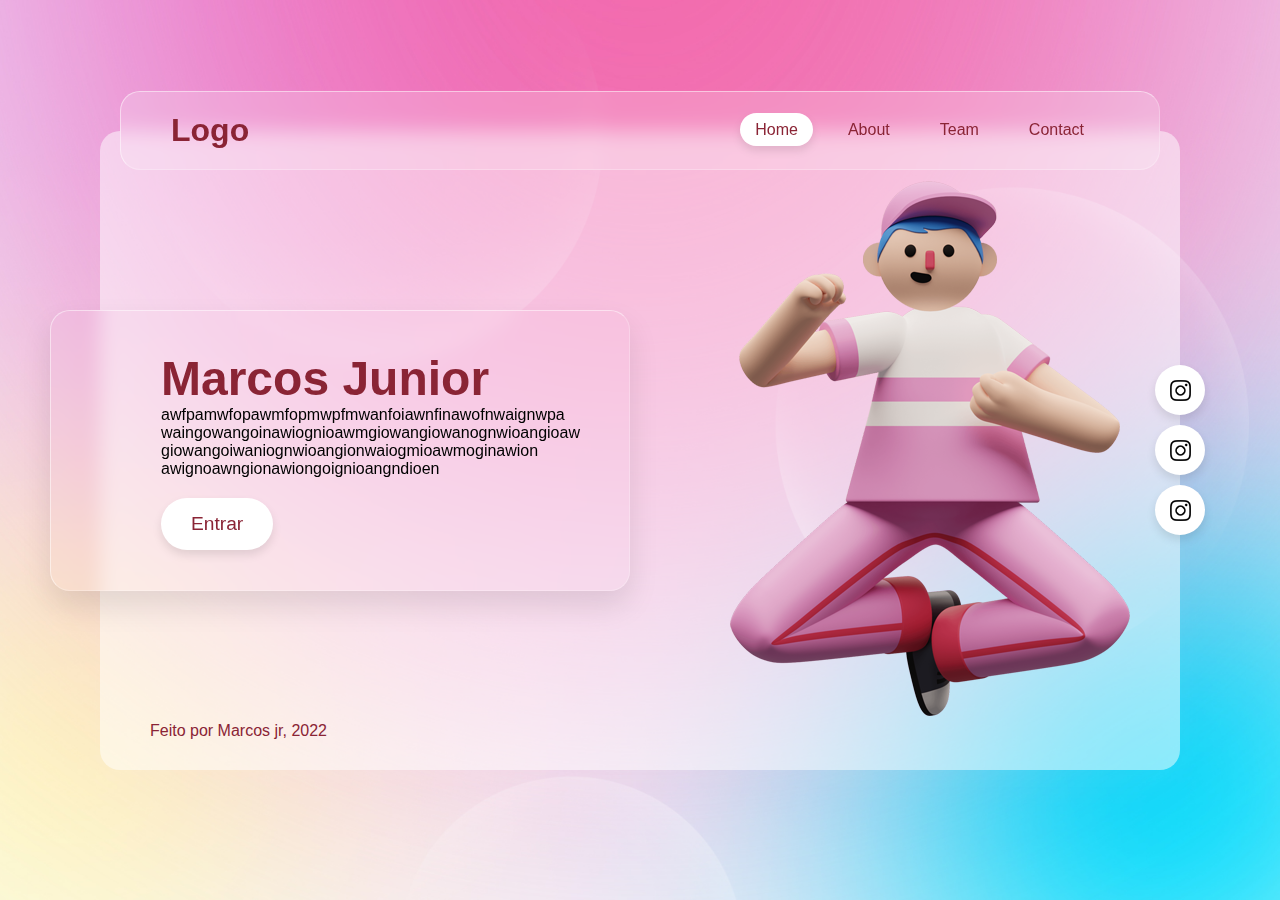
<file: index.html>
<!DOCTYPE html>
<html>
<head>
	<meta charset="utf-8">
	<meta name="viewport" content="width=device-width, initial-scale=1.0">
	<title>Blog Junior</title>
	<link rel="stylesheet" type="text/css" href="style.css">
</head>
<body>

    <section>
    	<div class="container">
    		<header>
    		<a href="#" class="logo">Logo</a>
    		<ul>
    			<li><a href="#" class="active">Home</a></li>
    			<li><a href="posts.html">About</a></li>
    			<li><a href="#">Team</a></li>
    			<li><a href="#">Contact</a></li>
    		</ul>
    	</header>
    	<div class="content">
    		<h2>Marcos Junior</h2>
    		<p>awfpamwfopawmfopmwpfmwanfoiawnfinawofnwaignwpa
    		 waingowangoinawiognioawmgiowangiowanognwioangioaw
    	     giowangoiwaniognwioangionwaiogmioawmoginawion
             awignoawngionawiongoignioangndioen</p>
         <a href="#">Entrar</a>

    	</div>
    	<div class="./img/imgBx">
    		<img src="./img/character.png">
    	</div>
    	<ul class="sci">
    		<li><a href="#"><img src="./img/instagram.png"></a></li>
    		<li><a href="#"><img src="./img/instagram.png"></a></li>
    		<li><a href="#"><img src="./img/instagram.png"></a></li>
    	</ul>
    	<p class="copyrightText">Feito por Marcos jr, 2022</p>
    	</div>
    </section>


</body>
</html>
</file>
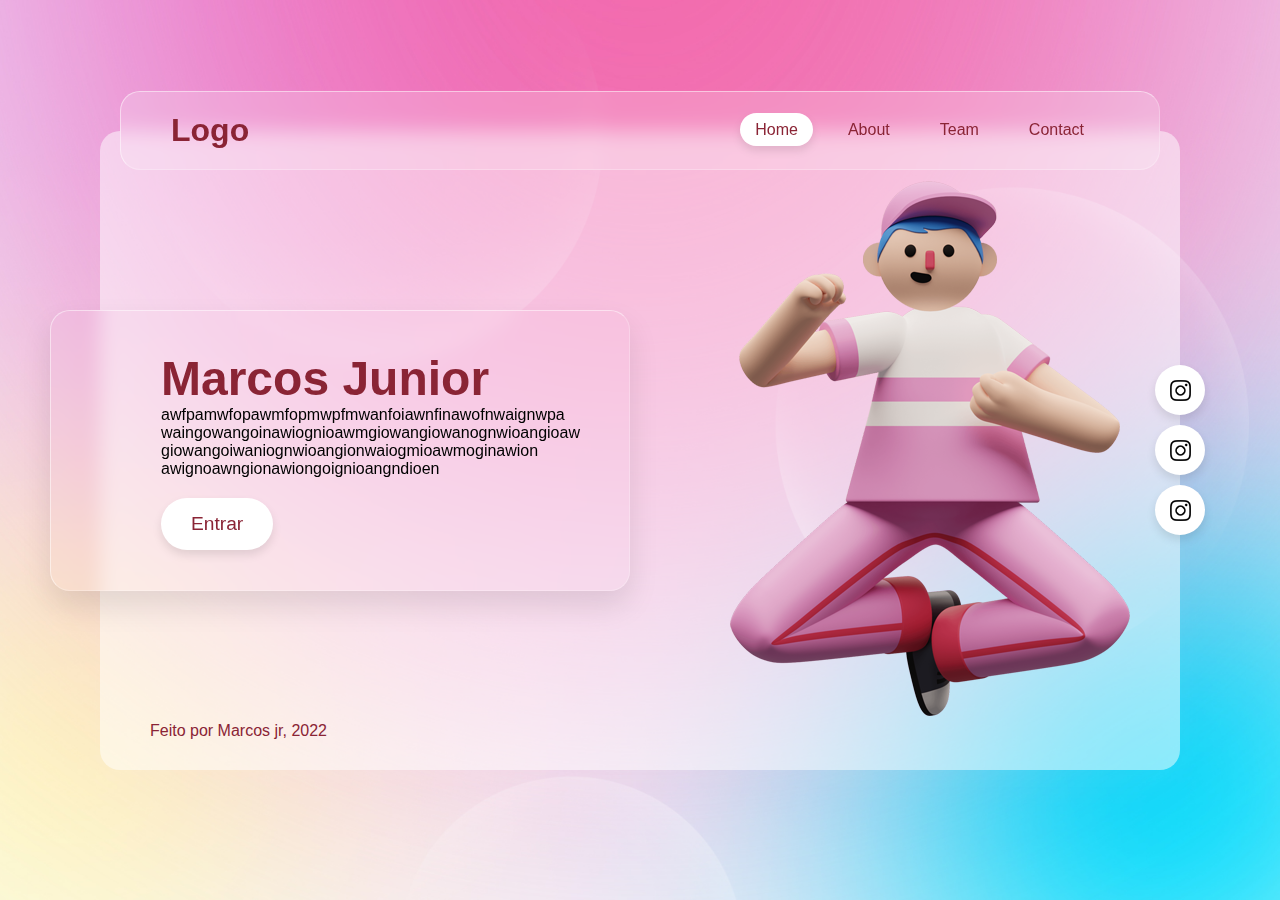
<file: blog/index.html>
<!DOCTYPE html>
<html>
<head>
	<meta charset="utf-8">
	<meta name="viewport" content="width=device-width, initial-scale=1.0">
	<title>Blog Junior</title>
	<link rel="stylesheet" type="text/css" href="style.css">
</head>
<body>

    <section>
    	<div class="container">
    		<header>
    		<a href="#" class="logo">Logo</a>
    		<ul>
    			<li><a href="#" class="active">Home</a></li>
    			<li><a href="#">About</a></li>
    			<li><a href="#">Team</a></li>
    			<li><a href="#">Contact</a></li>
    		</ul>
    	</header>
    	<div class="content">
    		<h2>Marcos Junior</h2>
    		<p>awfpamwfopawmfopmwpfmwanfoiawnfinawofnwaignwpa
    		waingowangoinawiognioawmgiowangiowanognwioangioaw
    	giowangoiwaniognwioangionwaiogmioawmoginawion
    awignoawngionawiongoignioangndioen
</p>
         <a href="#">Entrar</a>

    	</div>
    	<div class="imgBx">
    		<img src="character.png">
    	</div>
    	<ul class="sci">
    		<li><a href="#"><img src="instagram.png"></a></li>
    		<li><a href="#"><img src="instagram.png"></a></li>
    		<li><a href="#"><img src="instagram.png"></a></li>
    	</ul>
    	<p class="copyrightText">Feito por Marcos jr, 2022</p>
    	</div>
    </section>


</body>
</html>
</file>
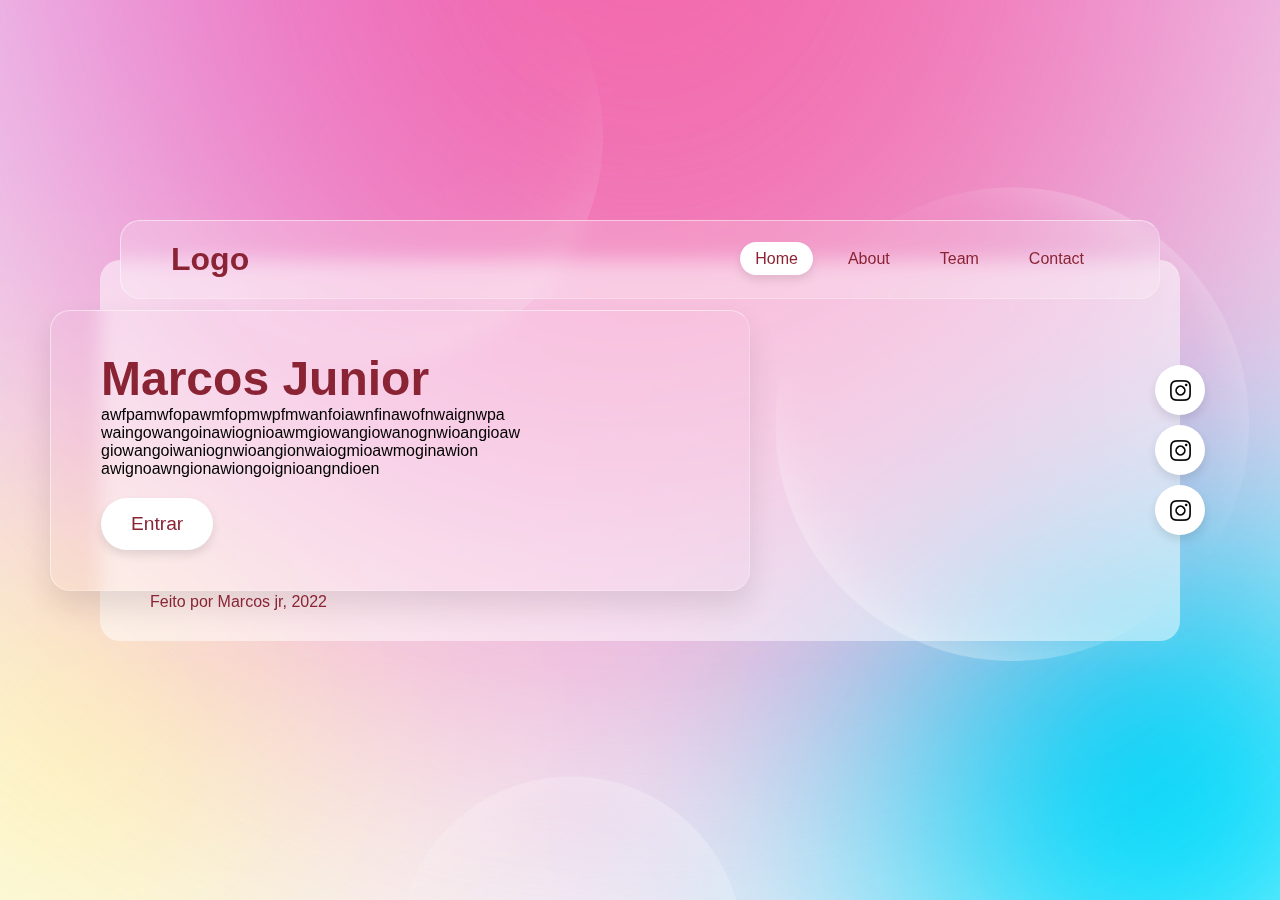
<file: posts.html>
<!DOCTYPE html>
<html>
<head>
	<meta charset="utf-8">
	<meta name="viewport" content="width=device-width, initial-scale=1.0">
	<title>Blog Junior</title>
	<link rel="stylesheet" type="text/css" href="styleblog.css">
</head>
<body>

    <section>
    	<div class="container">
    		<header>
    		<a href="#" class="logo">Logo</a>
    		<ul>
    			<li><a href="#" class="active">Home</a></li>
    			<li><a href="#">About</a></li>
    			<li><a href="#">Team</a></li>
    			<li><a href="#">Contact</a></li>
    		</ul>
    	</header>
    	<div class="content">
    		<h2>Marcos Junior</h2>
    		<p>awfpamwfopawmfopmwpfmwanfoiawnfinawofnwaignwpa
    		waingowangoinawiognioawmgiowangiowanognwioangioaw
    	    giowangoiwaniognwioangionwaiogmioawmoginawion
            awignoawngionawiongoignioangndioen
            </p>
         <a href="#">Entrar</a>

    	</div>
    	<ul class="sci">
    		<li><a href="#"><img src="./img/instagram.png"></a></li>
    		<li><a href="#"><img src="./img/instagram.png"></a></li>
    		<li><a href="#"><img src="./img/instagram.png"></a></li>
    	</ul>
    	<p class="copyrightText">Feito por Marcos jr, 2022</p>
    	</div>
    </section>


</body>
</html>
</file>
<file: style.css>
*
{
   margin: 0;
   padding: 0;
   box-sizing: border-box;
   font-family: 'Poppins', sans-serif;
}

section
{
	display: flex;
	justify-content: center;
	align-items: center;
	min-height: 100vh;
	background: url(bg2.jpg);
	background-size: cover;
	background-position: center;
	background-attachment: fixed;
	padding: 50px;
}

.container 
{
	position: relative;
	width: calc(100% - 100px);
	min-height: calc(100vh - 280px);
	min-height: 300px;
	background: rgba(255,255,255,0.5);
	box-shadow: 0 15px 35px rgba(255,255,255,0.05);
    border-radius: 20px;
    display: flex;
    justify-content: space-between;
    align-items: center;
    padding: 50px;
}

header
{
	position: absolute;
	top: -40px;
	right: 20px;
	left: 20px;
	padding: 20px 50px;
	display: flex;
	justify-content: space-between;
	align-items: center;
	background: rgba(255,255,255,0.2);
	box-shadow: 0 15px 35 rgba(0,0,0,0.05);
	border-radius: 20px;
	backdrop-filter: blur(10px);
	border: 1px solid rgba(255,255,255,0.25);
	border-top: 1px solid rgba(255,255,255,0.5);
	border-left: 1px solid rgba(255,255,255,0.5);

}

header .logo
{
	color: #8a2435;
	font-weight: 700;
	text-decoration: none;
	font-size: 2em;
}

header ul
{
	display: flex;
}

header ul li 
{
	list-style: none;
	margin: 0 10px;
}

header ul li a
{
	text-decoration: none;
	font-weight: 500;
	color: #8a2435;
	padding: 8px 15px;
	border-radius: 25px;
}

header ul li a:hover,
header ul li a.active
{
    background: #fff;
    box-shadow: 0 5px 10px rgba(0,0,0,0.1);
}

.content
{
	transform: translateX(-100px);
	max-width: 700px;
	box-shadow: 0 15px 30px rgba(0,0,0,0.1);
	border-radius: 20px;
	backdrop-filter: blur(10px);
	border: 1px solid rgba(255,255,255,0.25);
	border-top: 1px solid rgba(255,255,255,0.5);
	border-left: 1px solid rgba(255,255,255,0.5);
	padding: 40px;
	padding-left: 110px;
}

.content h2
{
	font-size: 3em;
	color: #8a2435;
}

.content a
{
	display: inline-block;
	padding: 15px 30px;
	background: #fff;
	color: #8a2435;
	margin-top: 20px;
	border-radius: 30px;
	font-size: 1.2em;
	font-weight: 500;
	text-decoration: none;
	box-shadow: 0 5px 10px rgba(0,0,0,0.1);
}


.imgBx img
{
	max-width: 400px;
	animation: animate 5s linear infinite;
}

@keyframes animate
{
	0%, 100%
	{
		transform: translateY(50px);
	}
	50%
	{
		transform: translateY(100px);
	}
}

.sci 
{
	position: absolute;
	right: -25px;
	display: flex;
	justify-content: center;
	align-items: center;
	flex-direction: column;
}

.sci li
{
	list-style: none;
}

.sci li a
{
	text-decoration: none;
	width: 50px;
	height: 50px;
	background: #fff;
	display: flex;
	justify-content: center;
	align-items: center;
	border-radius: 50%;
	margin: 5px 0;
	box-shadow: 0 5px 10px rgba(0,0,0,0.1);
}

.sci li a img 
{
	transform: scale(0.6);
	transition: 0.5s;
}

.sci li:hover a img
{
	transform: scale(0.6) rotate(360deg);
}

.copyrightText
{
	position: absolute;
	bottom: 30px;
	left: 50px;
	color: #8a2435;
}

@media (max-width: 1200px)
{
	.container
	{
		position: relative;
		width: calc(100% - 20px);
	}
}

@media(max-width: 992px)
{
	section
	{
		padding: 50px 10px 10px;
	}

	.container
	{
		flex-direction: column;
		height: auto;
		padding: 20px;
	}
 	.container .content
	{
		transform: translateX(0px);
		max-width: 100%;
		padding: 30px;
		margin-top: 40px;
	}

	header
	{
		position: relative;
		flex-direction: column;
		width: 100%;
		top: -60px;
		padding: 20px;
	}
	header ul
	{
		margin-top: 10px;
		flex-wrap: wrap;
		justify-content: center;
	}

	header ul li
	{
		margin: 2px;
	}

	header ul li a
	{
		display: inline-block;
	}
	.imgBx
	{
		margin-bottom: 50px;
	}
	.content a
	{
		font-size: 1em;
		padding: 10px 20px;
	}

   @keyframes animate
    {
	0%, 100%
	{
		transform: translateY(-20px);
	}
	50%
	{
		transform: translateY(20px);
	}
   }
	.sci
	{
		position: relative;
		flex-direction: row;
		left: 0;
	}
	.sci li a
	{
		margin: 0 10px;
	}
	.copyrightText
	{
		position: relative;
		bottom: initial;
		left: inherit;
		width: 100%;
		color: #8a2435;
		text-align: center;
		margin-top: 20px;
	}
}
@media (max-width : 600px)
{
	.content h2
	{
		font-size:  1.5em;
		color: #8a2435;
	}
	.content p
    {
		font-size: 1em;
		color: #8a2435;
	}
	.imgBx 
	{
		max-width: 300px;
	}
}
</file>
<file: blog/style.css>
*
{
   margin: 0;
   padding: 0;
   box-sizing: border-box;
   font-family: 'Poppins', sans-serif;
}

section
{
	display: flex;
	justify-content: center;
	align-items: center;
	min-height: 100vh;
	background: url(bg2.jpg);
	background-size: cover;
	background-position: center;
	background-attachment: fixed;
	padding: 50px;
}

.container 
{
	position: relative;
	width: calc(100% - 100px);
	min-height: calc(100vh - 280px);
	min-height: 300px;
	background: rgba(255,255,255,0.5);
	box-shadow: 0 15px 35px rgba(255,255,255,0.05);
    border-radius: 20px;
    display: flex;
    justify-content: space-between;
    align-items: center;
    padding: 50px;
}

header
{
	position: absolute;
	top: -40px;
	right: 20px;
	left: 20px;
	padding: 20px 50px;
	display: flex;
	justify-content: space-between;
	align-items: center;
	background: rgba(255,255,255,0.2);
	box-shadow: 0 15px 35 rgba(0,0,0,0.05);
	border-radius: 20px;
	backdrop-filter: blur(10px);
	border: 1px solid rgba(255,255,255,0.25);
	border-top: 1px solid rgba(255,255,255,0.5);
	border-left: 1px solid rgba(255,255,255,0.5);

}

header .logo
{
	color: #8a2435;
	font-weight: 700;
	text-decoration: none;
	font-size: 2em;
}

header ul
{
	display: flex;
}

header ul li 
{
	list-style: none;
	margin: 0 10px;
}

header ul li a
{
	text-decoration: none;
	font-weight: 500;
	color: #8a2435;
	padding: 8px 15px;
	border-radius: 25px;
}

header ul li a:hover,
header ul li a.active
{
    background: #fff;
    box-shadow: 0 5px 10px rgba(0,0,0,0.1);
}

.content
{
	transform: translateX(-100px);
	max-width: 700px;
	box-shadow: 0 15px 30px rgba(0,0,0,0.1);
	border-radius: 20px;
	backdrop-filter: blur(10px);
	border: 1px solid rgba(255,255,255,0.25);
	border-top: 1px solid rgba(255,255,255,0.5);
	border-left: 1px solid rgba(255,255,255,0.5);
	padding: 40px;
	padding-left: 110px;
}

.content h2
{
	font-size: 3em;
	color: #8a2435;
}

.content a
{
	display: inline-block;
	padding: 15px 30px;
	background: #fff;
	color: #8a2435;
	margin-top: 20px;
	border-radius: 30px;
	font-size: 1.2em;
	font-weight: 500;
	text-decoration: none;
	box-shadow: 0 5px 10px rgba(0,0,0,0.1);
}


.imgBx img
{
	max-width: 400px;
	animation: animate 5s linear infinite;
}

@keyframes animate
{
	0%, 100%
	{
		transform: translateY(50px);
	}
	50%
	{
		transform: translateY(100px);
	}
}

.sci 
{
	position: absolute;
	right: -25px;
	display: flex;
	justify-content: center;
	align-items: center;
	flex-direction: column;
}

.sci li
{
	list-style: none;
}

.sci li a
{
	text-decoration: none;
	width: 50px;
	height: 50px;
	background: #fff;
	display: flex;
	justify-content: center;
	align-items: center;
	border-radius: 50%;
	margin: 5px 0;
	box-shadow: 0 5px 10px rgba(0,0,0,0.1);
}

.sci li a img 
{
	transform: scale(0.6);
	transition: 0.5s;
}

.sci li:hover a img
{
	transform: scale(0.6) rotate(360deg);
}

.copyrightText
{
	position: absolute;
	bottom: 30px;
	left: 50px;
	color: #8a2435;
}

@media (max-width: 1200px)
{
	.container
	{
		position: relative;
		width: calc(100% - 20px);
	}
}

@media(max-width: 992px)
{
	section
	{
		padding: 50px 10px 10px;
	}

	.container
	{
		flex-direction: column;
		height: auto;
		padding: 20px;
	}
 	.container .content
	{
		transform: translateX(0px);
		max-width: 100%;
		padding: 30px;
		margin-top: 40px;
	}

	header
	{
		position: relative;
		flex-direction: column;
		width: 100%;
		top: -60px;
		padding: 20px;
	}
	header ul
	{
		margin-top: 10px;
		flex-wrap: wrap;
		justify-content: center;
	}

	header ul li
	{
		margin: 2px;
	}

	header ul li a
	{
		display: inline-block;
	}
	.imgBx
	{
		margin-bottom: 50px;
	}
	.content a
	{
		font-size: 1em;
		padding: 10px 20px;
	}

   @keyframes animate
    {
	0%, 100%
	{
		transform: translateY(-20px);
	}
	50%
	{
		transform: translateY(20px);
	}
   }
	.sci
	{
		position: relative;
		flex-direction: row;
		left: 0;
	}
	.sci li a
	{
		margin: 0 10px;
	}
	.copyrightText
	{
		position: relative;
		bottom: initial;
		left: inherit;
		width: 100%;
		color: #8a2435;
		text-align: center;
		margin-top: 20px;
	}
}
@media (max-width : 600px)
{
	.content h2
	{
		font-size:  1.5em;
		color: #8a2435;
	}
	.content p
	`{
		font-size: 1em;
		color: #8a2435;
	}
	.imgBx 
	{
		max-width: 300px;
	}
}
</file>
<file: styleblog.css>
*
{
   margin: 0;
   padding: 0;
   box-sizing: border-box;
   font-family: 'Poppins', sans-serif;
}

section
{
	display: flex;
	justify-content: center;
	align-items: center;
	min-height: 100vh;
	background: url(bg2.jpg);
	background-size: cover;
	background-position: center;
	background-attachment: fixed;
	padding: 50px;
}

.container 
{
	position: relative;
	width: calc(100% - 100px);
	min-height: calc(100vh - 280px);
	min-height: 300px;
	background: rgba(255,255,255,0.5);
	box-shadow: 0 15px 35px rgba(255,255,255,0.05);
    border-radius: 20px;
    display: flex;
    justify-content: space-between;
    align-items: center;
    padding: 50px;
}

header
{
	position: absolute;
	top: -40px;
	right: 20px;
	left: 20px;
	padding: 20px 50px;
	display: flex;
	justify-content: space-between;
	align-items: center;
	background: rgba(255,255,255,0.2);
	box-shadow: 0 15px 35 rgba(0,0,0,0.05);
	border-radius: 20px;
	backdrop-filter: blur(10px);
	border: 1px solid rgba(255,255,255,0.25);
	border-top: 1px solid rgba(255,255,255,0.5);
	border-left: 1px solid rgba(255,255,255,0.5);

}

header .logo
{
	color: #8a2435;
	font-weight: 700;
	text-decoration: none;
	font-size: 2em;
}

header ul
{
	display: flex;
}

header ul li 
{
	list-style: none;
	margin: 0 10px;
}

header ul li a
{
	text-decoration: none;
	font-weight: 500;
	color: #8a2435;
	padding: 8px 15px;
	border-radius: 25px;
}

header ul li a:hover,
header ul li a.active
{
    background: #fff;
    box-shadow: 0 5px 10px rgba(0,0,0,0.1);
}

.content
{
	transform: translateX(-100px);
	max-width: 700px;
	box-shadow: 0 15px 30px rgba(0,0,0,0.1);
	border-radius: 20px;
	backdrop-filter: blur(10px);
	border: 1px solid rgba(255,255,255,0.25);
	border-top: 1px solid rgba(255,255,255,0.5);
	border-left: 1px solid rgba(255,255,255,0.5);
	padding: 40px;
	padding-left: 50px;
}

.content h2
{
	font-size: 3em;
	color: #8a2435;
}

.content a
{
	display: inline-block;
	padding: 15px 30px;
	background: #fff;
	color: #8a2435;
	margin-top: 20px;
	border-radius: 30px;
	font-size: 1.2em;
	font-weight: 500;
	text-decoration: none;
	box-shadow: 0 5px 10px rgba(0,0,0,0.1);
}


.imgBx img
{
	max-width: 400px;
	animation: animate 5s linear infinite;
}

@keyframes animate
{
	0%, 100%
	{
		transform: translateY(50px);
	}
	50%
	{
		transform: translateY(100px);
	}
}

.sci 
{
	position: absolute;
	right: -25px;
	display: flex;
	justify-content: center;
	align-items: center;
	flex-direction: column;
}

.sci li
{
	list-style: none;
}

.sci li a
{
	text-decoration: none;
	width: 50px;
	height: 50px;
	background: #fff;
	display: flex;
	justify-content: center;
	align-items: center;
	border-radius: 50%;
	margin: 5px 0;
	box-shadow: 0 5px 10px rgba(0,0,0,0.1);
}

.sci li a img 
{
	transform: scale(0.6);
	transition: 0.5s;
}

.sci li:hover a img
{
	transform: scale(0.6) rotate(360deg);
}

.copyrightText
{
	position: absolute;
	bottom: 30px;
	left: 50px;
	color: #8a2435;
}

@media (max-width: 1200px)
{
	.container
	{
		position: relative;
		width: calc(100% - 20px);
	}
}

@media(max-width: 992px)
{
	section
	{
		padding: 50px 10px 10px;
	}

	.container
	{
		flex-direction: column;
		height: auto;
		padding: 20px;
	}
 	.container .content
	{
		transform: translateX(0px);
		max-width: 100%;
		padding: 30px;
		margin-top: 40px;
	}

	header
	{
		position: relative;
		flex-direction: column;
		width: 100%;
		top: -60px;
		padding: 20px;
	}
	header ul
	{
		margin-top: 10px;
		flex-wrap: wrap;
		justify-content: center;
	}

	header ul li
	{
		margin: 2px;
	}

	header ul li a
	{
		display: inline-block;
	}
	.imgBx
	{
		margin-bottom: 50px;
	}
	.content a
	{
		font-size: 1em;
		padding: 10px 20px;
	}

   @keyframes animate
    {
	0%, 100%
	{
		transform: translateY(-20px);
	}
	50%
	{
		transform: translateY(20px);
	}
   }
	.sci
	{
		position: relative;
		flex-direction: row;
		left: 0;
	}
	.sci li a
	{
		margin: 0 10px;
	}
	.copyrightText
	{
		position: relative;
		bottom: initial;
		left: inherit;
		width: 100%;
		color: #8a2435;
		text-align: center;
		margin-top: 20px;
	}
}
@media (max-width : 600px)
{
	.content h2
	{
		font-size:  1.5em;
		color: #8a2435;
	}
	.content p
    {
		font-size: 1em;
		color: #8a2435;
	}
	.imgBx 
	{
		max-width: 300px;
	}
}
</file>
